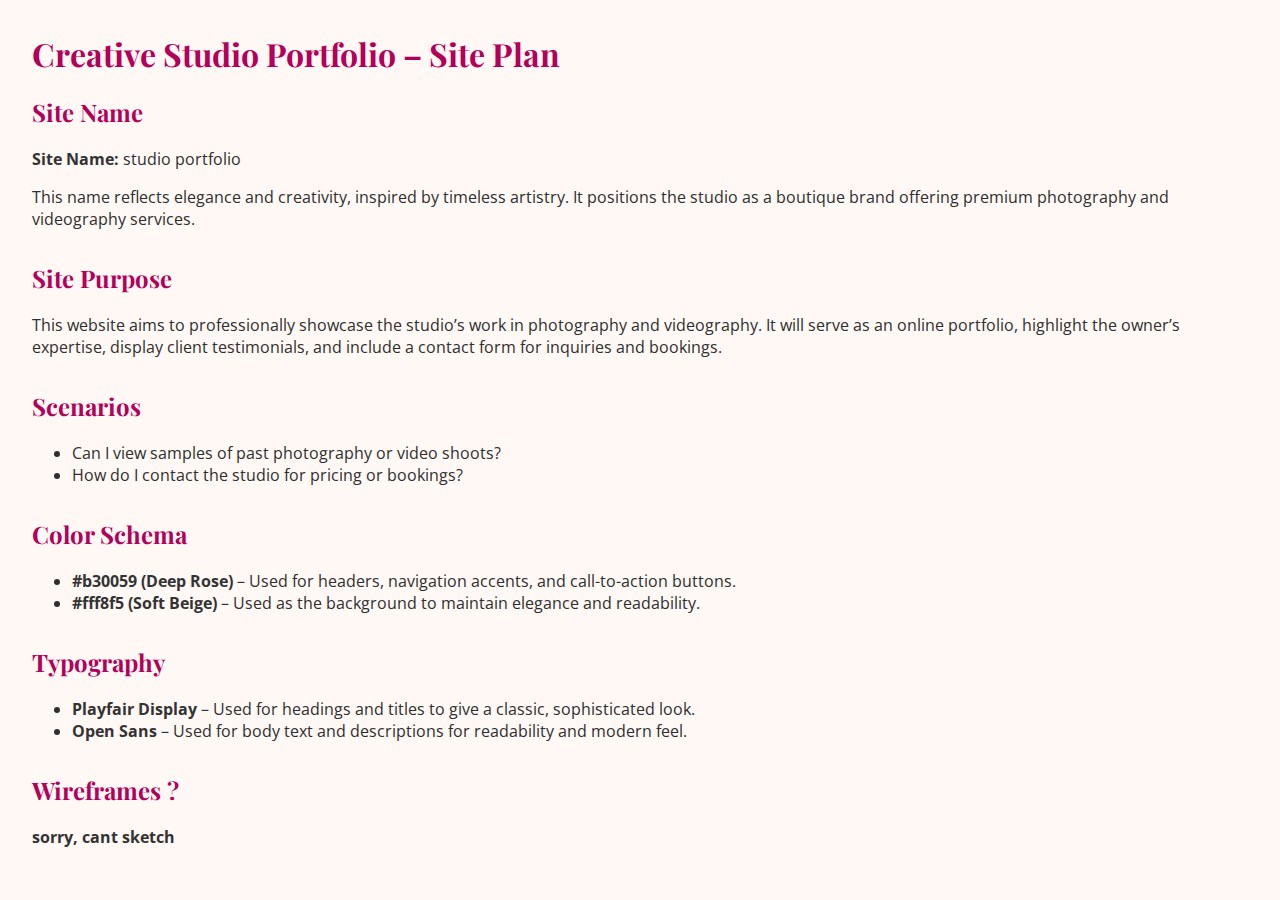
<file: site-plan.html>
<!DOCTYPE html>
<html lang="en">
<head>
  <meta charset="UTF-8" />
  <meta name="viewport" content="width=device-width, initial-scale=1.0"/>
  <title>Creative Studio Portfolio - Site Plan</title>
  <link href="https://fonts.googleapis.com/css2?family=Playfair+Display:wght@600&family=Open+Sans&display=swap" rel="stylesheet">
  <style>
    body {
      font-family: 'Open Sans', sans-serif;
      margin: 2rem;
      background-color: #fff8f5;
      color: #2e2e2e;
    }
    h1, h2 {
      font-family: 'Playfair Display', serif;
      color: #b30059;
    }
    section {
      margin-bottom: 2rem;
    }
    strong {
      color: #333;
    }
  </style>
</head>
<body>

  <h1>Creative Studio Portfolio – Site Plan</h1>

  <section>
    <h2>Site Name</h2>
    <p><strong>Site Name:</strong> studio portfolio</p>
    <p>This name reflects elegance and creativity, inspired by timeless artistry. It positions the studio as a boutique brand offering premium photography and videography services.</p>
  
  </section>

  <section>
    <h2>Site Purpose</h2>
    <p>This website aims to professionally showcase the studio’s work in photography and videography. It will serve as an online portfolio, highlight the owner’s expertise, display client testimonials, and include a contact form for inquiries and bookings.</p>
  </section>

  <section>
    <h2>Scenarios</h2>
    <ul>
      <li>Can I view samples of past photography or video shoots?</li>
      <li>How do I contact the studio for pricing or bookings?</li>
    </ul>
  </section>

  <section>
    <h2>Color Schema</h2>
    <ul>
      <li><strong>#b30059 (Deep Rose)</strong> – Used for headers, navigation accents, and call-to-action buttons.</li>
      <li><strong>#fff8f5 (Soft Beige)</strong> – Used as the background to maintain elegance and readability.</li>
    </ul>
  </section>

  <section>
    <h2>Typography</h2>
    <ul>
      <li><strong>Playfair Display</strong> – Used for headings and titles to give a classic, sophisticated look.</li>
      <li><strong>Open Sans</strong> – Used for body text and descriptions for readability and modern feel.</li>
    </ul>
  </section>

  <section>
    <h2>Wireframes ?</h2>
    <p><strong>sorry, cant sketch</strong></p>


</body>
</html>
</file>
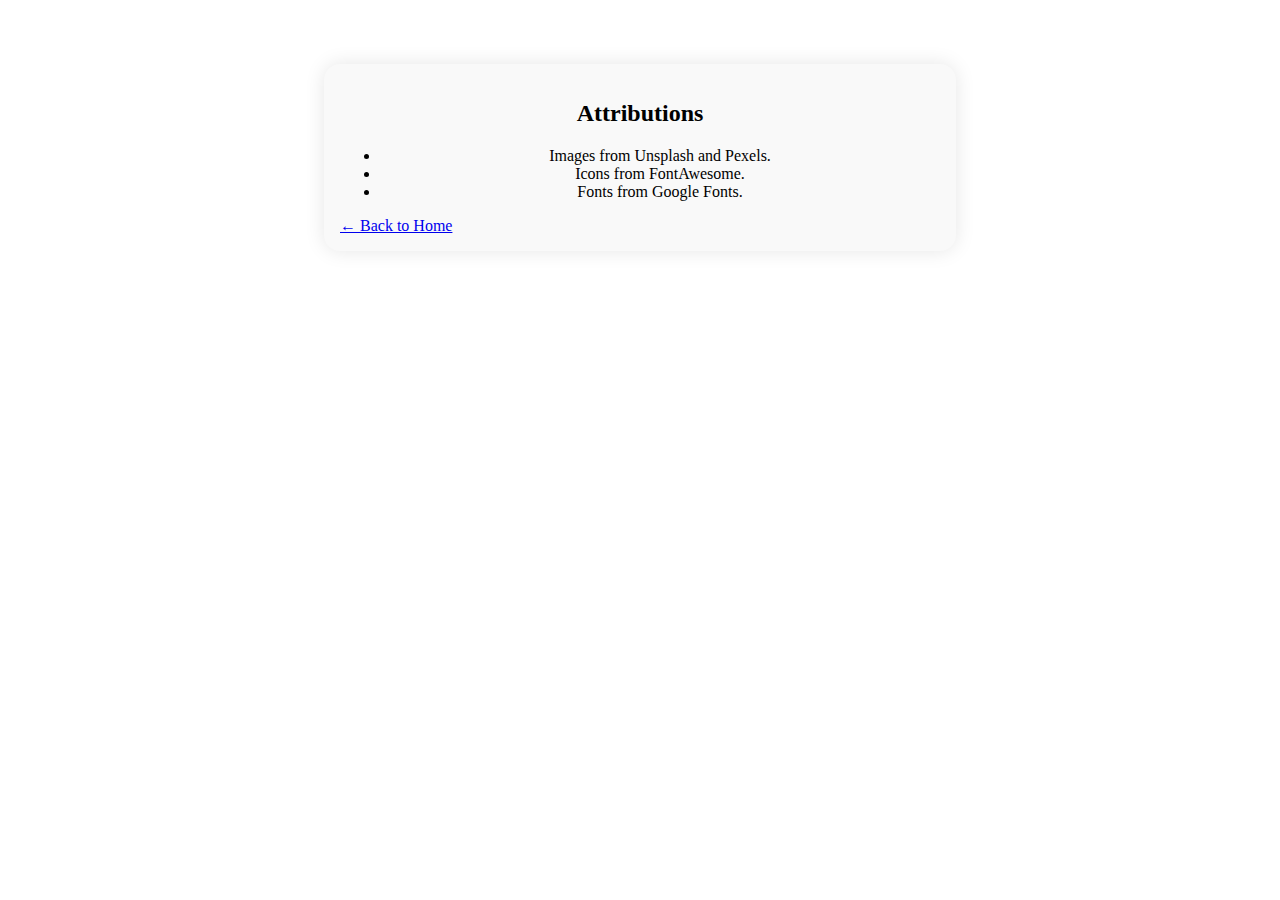
<file: _studioWebsite/attributions.html>
<!DOCTYPE html>
<html lang="en">
<head>
  <meta charset="UTF-8" />
  <meta name="viewport" content="width=device-width, initial-scale=1.0"/>
  <title>Attributions</title>
  <link rel="stylesheet" href="css/styles.css">
</head>
<body>
  <main class="attributions">
    <h2>Attributions</h2>
    <ul>
      <li>Images from Unsplash and Pexels.</li>
      <li>Icons from FontAwesome.</li>
      <li>Fonts from Google Fonts.</li>
    </ul>
    <a href="index.html">← Back to Home</a>
  </main>
</body>
</html>
</file>
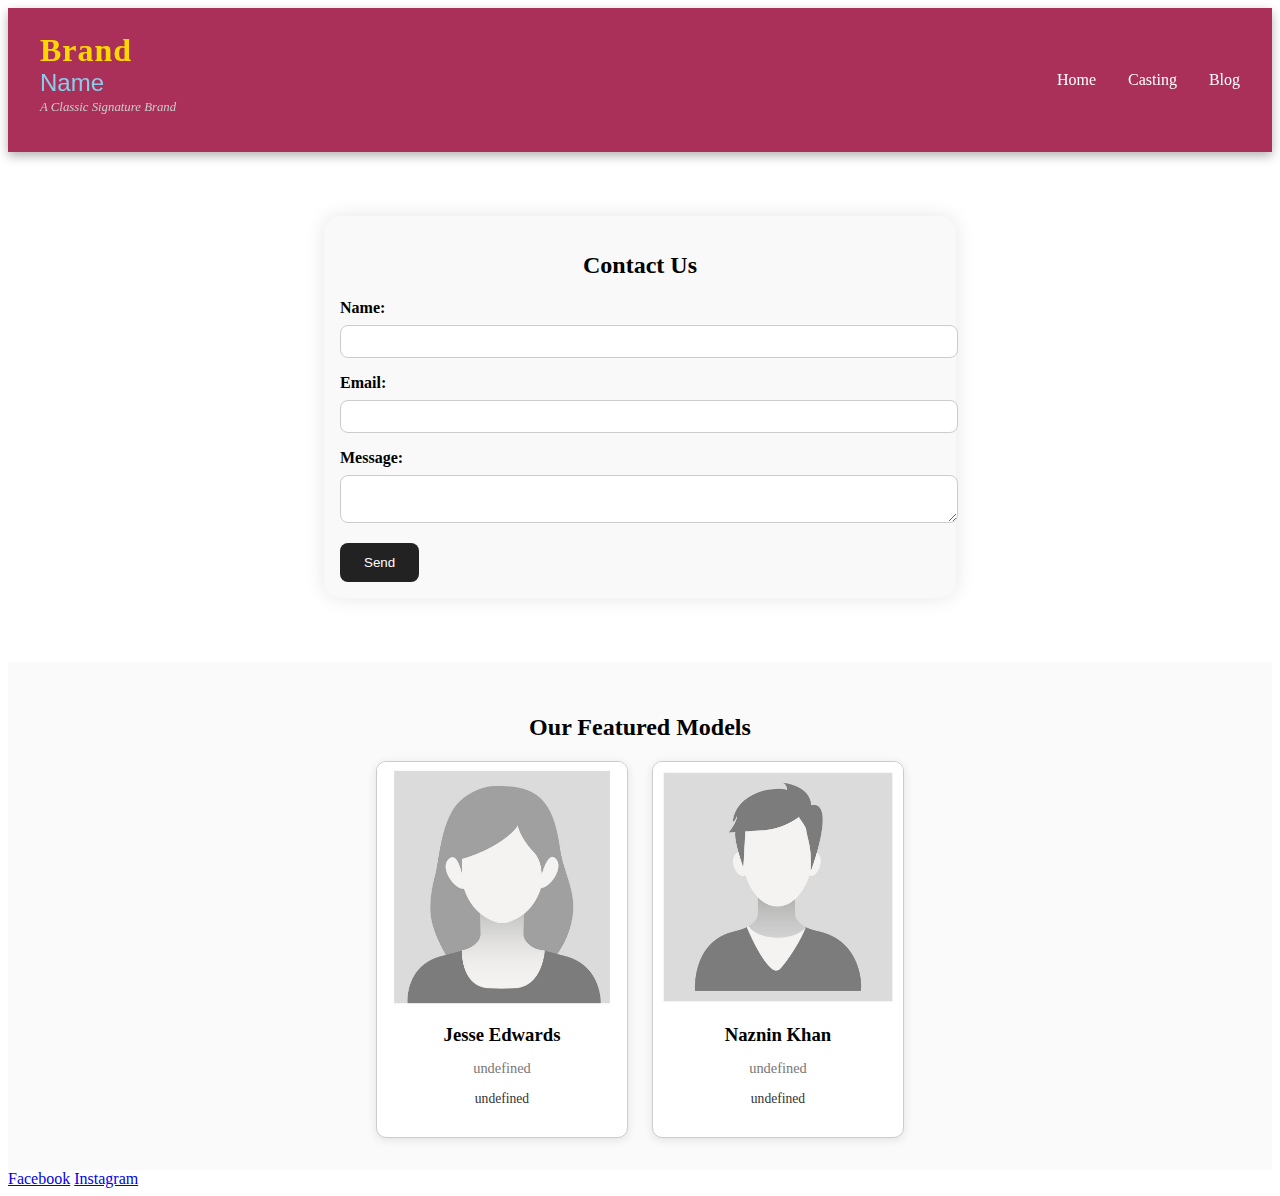
<file: _studioWebsite/contact.html>
<!DOCTYPE html>
<html lang="en">
<head>
  <meta charset="UTF-8" />
  <meta name="viewport" content="width=device-width, initial-scale=1.0"/>
  <title>Contact | Creative Studio</title>
  <link rel="stylesheet" href="css/styles.css">
</head>
<body>
  <header>
    <div class="logo">
      <span class="mona">Brand</span>
      <span class="lisa">Name</span>
      <p class="logo-subtext">A Classic Signature Brand</p>
    </div>
    <ul class="nav-links">
      <li><a href="index.html">Home</a></li>
      <li><a href="#">Casting</a></li>
      <li><a href="#">Blog</a></li>
    </ul>
  </header>

  <main class="form-container">
    <h2>Contact Us</h2>
    <form action="success.html" method="get">
      <label>Name: <input type="text" name="name" required></label>
      <label>Email: <input type="email" name="email" required></label>
      <label>Message: <textarea name="message" required></textarea></label>
      <button type="submit">Send</button>
    </form>
  </main>

 
  <section class="model-cards-section">
    <h2>Our Featured Models</h2>
    <div id="modelCards" class="model-cards-container"></div>
  </section>

  <footer>
    <div class="social-links">
      <a href="#">Facebook</a>
      <a href="#">Instagram</a>
    </div>
  </footer>

  
  <script>
    async function loadModelData() {
      try {
        const res = await fetch('data/model.json');
        const models = await res.json();
        const container = document.getElementById("modelCards");

        models.forEach(model => {
          const card = document.createElement("div");
          card.className = "model-card";
          card.innerHTML = `
            <img src="${model.image}" alt="${model.name}" />
            <h3>${model.name}</h3>
            <p class="title">${model.title}</p>
            <p class="bio">${model.bio}</p>
          `;
          container.appendChild(card);
        });
      } catch (err) {
        console.error('Failed to load model data:', err);
      }
    }

    loadModelData();
  </script>
</body>
</html>
</file>
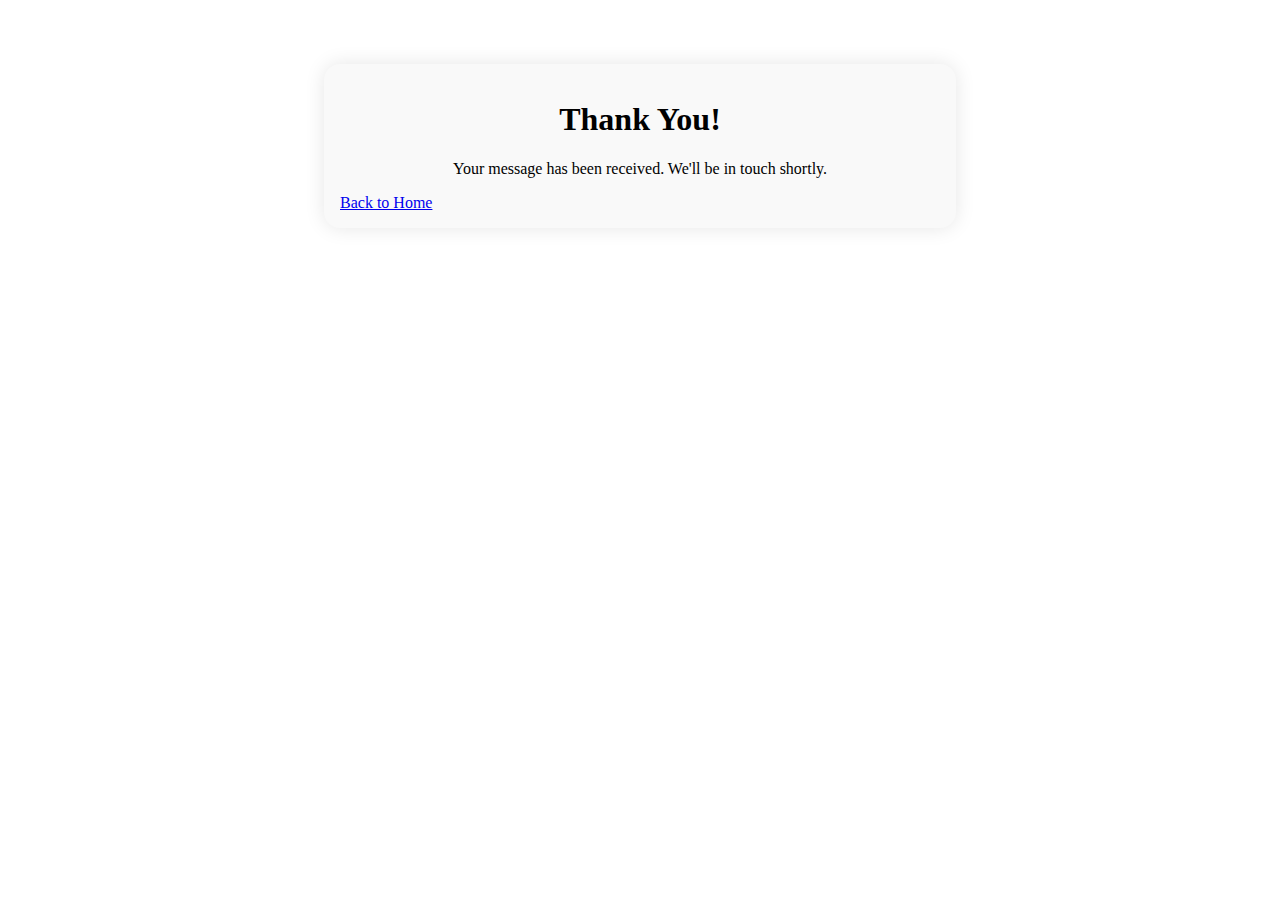
<file: _studioWebsite/success.html>
<!DOCTYPE html>
<html lang="en">
<head>
  <meta charset="UTF-8">
  <meta name="viewport" content="width=device-width, initial-scale=1.0">
  <title>Form Submitted</title>
  <link rel="stylesheet" href="css/styles.css">
</head>
<body>
  <main class="confirmation">
    <h1>Thank You!</h1>
    <p>Your message has been received. We'll be in touch shortly.</p>
    <a href="index.html">Back to Home</a>
  </main>
</body>
</html>
</file>
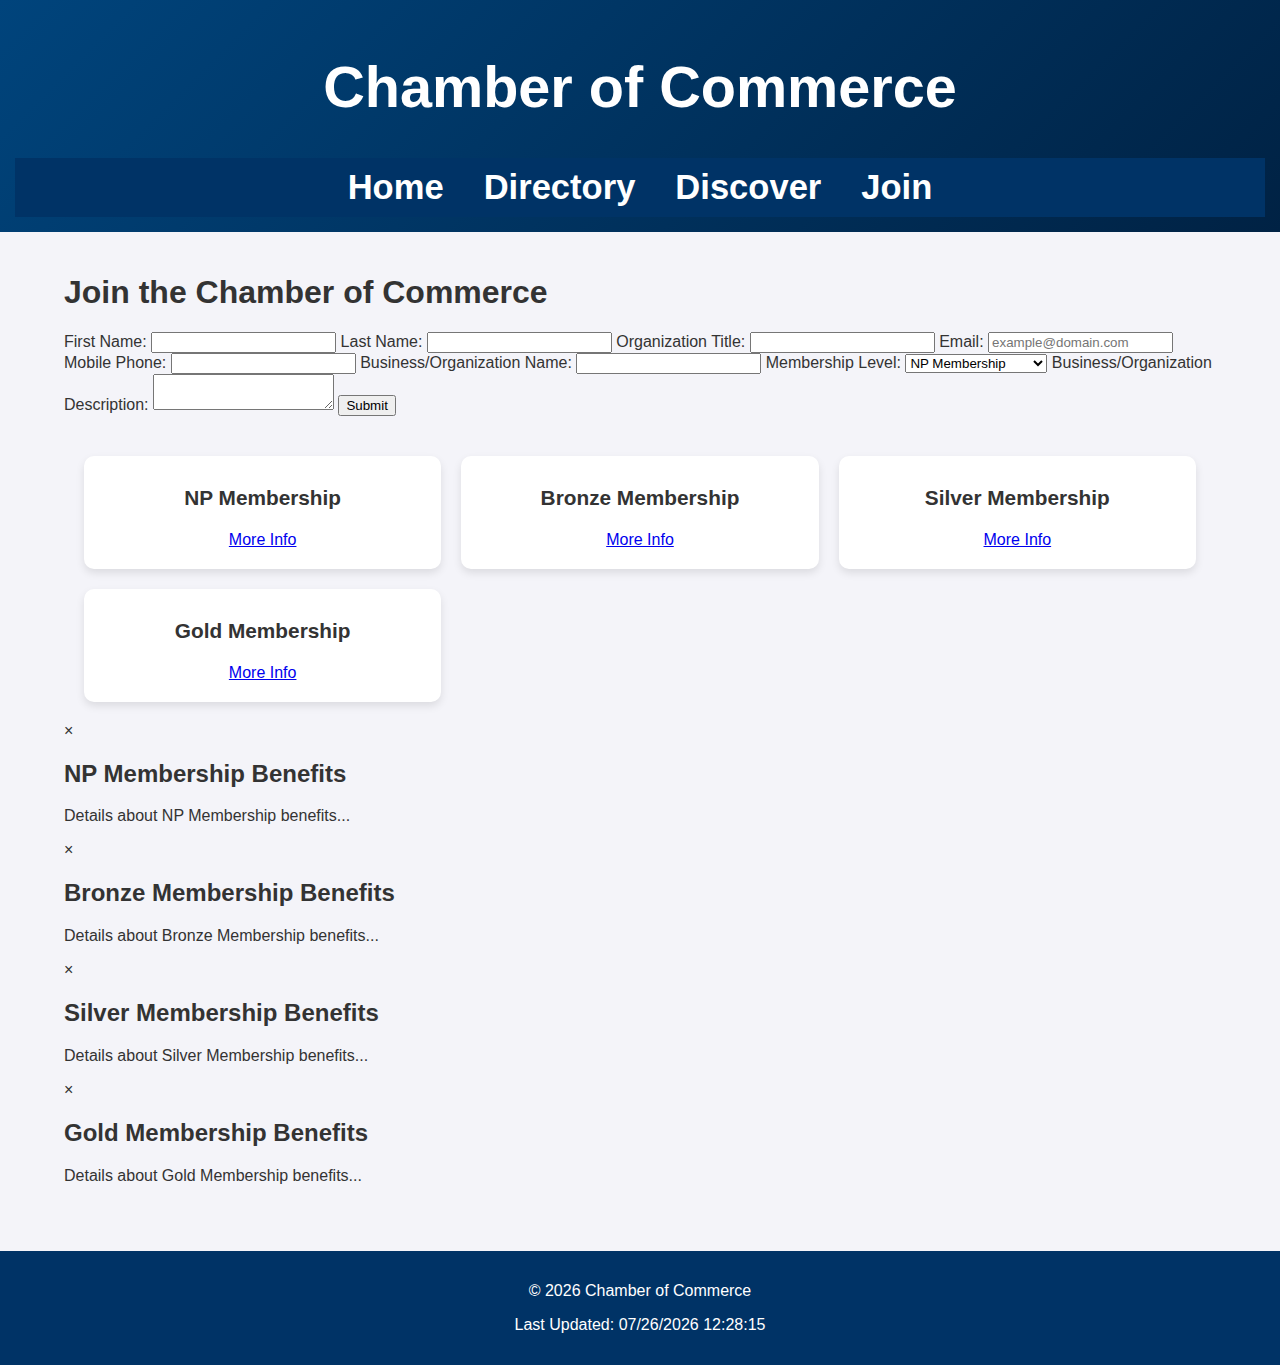
<file: chamber/join.html>
<!DOCTYPE html>
<html lang="en">
<head>
    <meta charset="UTF-8">
    <meta name="viewport" content="width=device-width, initial-scale=1.0">
    <title>Join Chamber of Commerce</title>
    <link rel="stylesheet" href="css/style.css">
    <script defer src="js/script.js"></script>
</head>
<body>
    <header>
        <h1>Chamber of Commerce</h1>
        <nav>
            <ul>
                <li><a href="index.html">Home</a></li>
                <li><a href="directory.html">Directory</a></li>
                <li><a href="discover.html">Discover</a></li>
                <li><a href="join.html">Join</a></li>
            </ul>
        </nav>
    </header>
    
    <main class="container">
        <h1>Join the Chamber of Commerce</h1>
        <form action="thankyou.html" method="get">
            <label for="firstName">First Name:
                <input type="text" id="firstName" name="firstName" title="First Name" autocomplete="given-name" required>
            </label>
            <label for="lastName">Last Name:
                <input type="text" id="lastName" name="lastName" title="Last Name" autocomplete="family-name" required>
            </label>
            <label for="organizationTitle">Organization Title:
                <input type="text" id="organizationTitle" name="organizationTitle" title="Organization Title" autocomplete="organization-title" pattern="[A-Za-z\s-]{7,}" required>
            </label>
            <label for="email">Email:
                <input type="email" id="email" name="email" title="Email Address" autocomplete="email" placeholder="example@domain.com" required>
            </label>
            <label for="phone">Mobile Phone:
                <input type="tel" id="phone" name="phone" title="Mobile Phone" autocomplete="tel" required>
            </label>
            <label for="organization">Business/Organization Name:
                <input type="text" id="organization" name="organization" title="Organization Name" autocomplete="organization" required>
            </label>
            <label for="membershipLevel">Membership Level:
                <select id="membershipLevel" name="membershipLevel" title="Membership Level" required>
                    <option value="np">NP Membership</option>
                    <option value="bronze">Bronze Membership</option>
                    <option value="silver">Silver Membership</option>
                    <option value="gold">Gold Membership</option>
                </select>
            </label>
            <label for="description">Business/Organization Description:
                <textarea id="description" name="description" title="Organization Description"></textarea>
            </label>
            <input type="hidden" id="timestamp" name="timestamp" value="">
            <input type="submit" value="Submit">
        </form>

        <div id="members-container">
            <div class="card" id="np-card">
                <h3>NP Membership</h3>
                <a href="#np-modal">More Info</a>
            </div>
            <div class="card" id="bronze-card">
                <h3>Bronze Membership</h3>
                <a href="#bronze-modal">More Info</a>
            </div>
            <div class="card" id="silver-card">
                <h3>Silver Membership</h3>
                <a href="#silver-modal">More Info</a>
            </div>
            <div class="card" id="gold-card">
                <h3>Gold Membership</h3>
                <a href="#gold-modal">More Info</a>
            </div>
        </div>

        <div id="np-modal" class="modal">
            <div class="modal-content">
                <span class="close">&times;</span>
                <h2>NP Membership Benefits</h2>
                <p>Details about NP Membership benefits...</p>
            </div>
        </div>

        <div id="bronze-modal" class="modal">
            <div class="modal-content">
                <span class="close">&times;</span>
                <h2>Bronze Membership Benefits</h2>
                <p>Details about Bronze Membership benefits...</p>
            </div>
        </div>

        <div id="silver-modal" class="modal">
            <div class="modal-content">
                <span class="close">&times;</span>
                <h2>Silver Membership Benefits</h2>
                <p>Details about Silver Membership benefits...</p>
            </div>
        </div>

        <div id="gold-modal" class="modal">
            <div class="modal-content">
                <span class="close">&times;</span>
                <h2>Gold Membership Benefits</h2>
                <p>Details about Gold Membership benefits...</p>
            </div>
        </div>
    </main>
    
    <footer>
        <p>&copy; <span id="year"></span> Chamber of Commerce</p>
        <p>Last Updated: <span id="last-modified"></span></p>
    </footer>

    <script>
        document.getElementById('timestamp').value = new Date().toISOString();

        var modals = document.querySelectorAll('.modal');
        var links = document.querySelectorAll('.card a');
        var spans = document.querySelectorAll('.close');

        links.forEach(function(link) {
            link.onclick = function(event) {
                event.preventDefault();
                var modalId = link.getAttribute('href');
                document.querySelector(modalId).style.display = 'block';
            }
        });

        spans.forEach(function(span) {
            span.onclick = function() {
                span.parentElement.parentElement.style.display = 'none';
            }
        });

        window.onclick = function(event) {
            if (event.target.classList.contains('modal')) {
                event.target.style.display = 'none';
            }
        }

        document.getElementById('year').textContent = new Date().getFullYear();
        document.getElementById('last-modified').textContent = document.lastModified;
    </script>
</body>
</html>
</file>
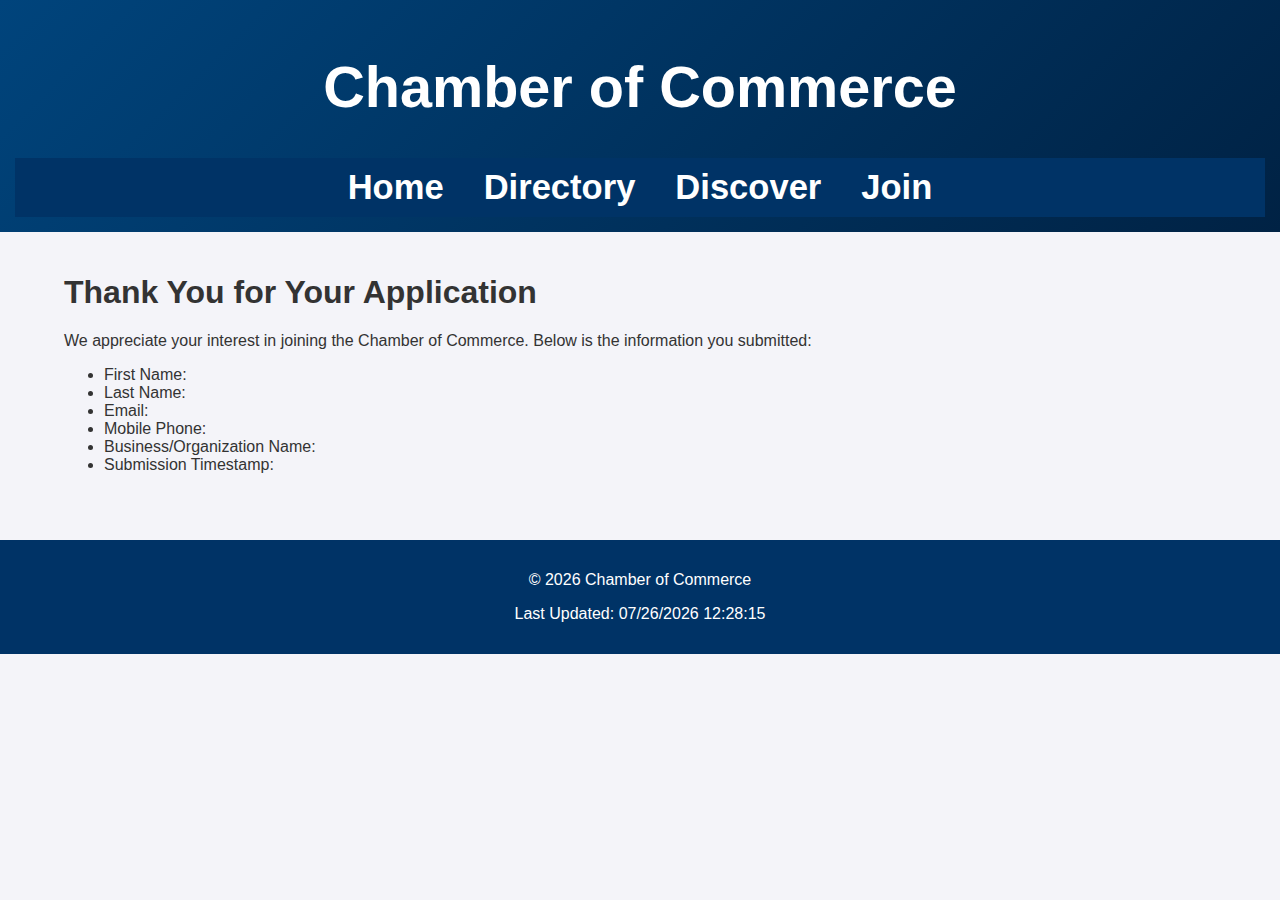
<file: chamber/thankyou.html>
<!DOCTYPE html>
<html lang="en">
<head>
    <meta charset="UTF-8">
    <meta name="viewport" content="width=device-width, initial-scale=1.0">
    <title>Thank You</title>
    <link rel="stylesheet" href="css/style.css">
</head>
<body>
    <header>
        <h1>Chamber of Commerce</h1>
        <nav>
            <ul>
                <li><a href="index.html">Home</a></li>
                <li><a href="directory.html">Directory</a></li>
                <li><a href="discover.html">Discover</a></li>
                <li><a href="join.html">Join</a></li>
            </ul>
        </nav>
    </header>
    
    <main class="container">
        <h1>Thank You for Your Application</h1>
        <p>We appreciate your interest in joining the Chamber of Commerce. Below is the information you submitted:</p>
        <ul>
            <li>First Name: <span id="firstName"></span></li>
            <li>Last Name: <span id="lastName"></span></li>
            <li>Email: <span id="email"></span></li>
            <li>Mobile Phone: <span id="phone"></span></li>
            <li>Business/Organization Name: <span id="organization"></span></li>
            <li>Submission Timestamp: <span id="timestamp"></span></li>
        </ul>
    </main>
    
    <footer>
        <p>&copy; <span id="year"></span> Chamber of Commerce</p>
        <p>Last Updated: <span id="last-modified"></span></p>
    </footer>

    <script>

        const urlParams = new URLSearchParams(window.location.search);
        document.getElementById('firstName').textContent = urlParams.get('firstName');
        document.getElementById('lastName').textContent = urlParams.get('lastName');
        document.getElementById('email').textContent = urlParams.get('email');
        document.getElementById('phone').textContent = urlParams.get('phone');
        document.getElementById('organization').textContent = urlParams.get('organization');
        document.getElementById('timestamp').textContent = urlParams.get('timestamp');


        document.getElementById('year').textContent = new Date().getFullYear();
        document.getElementById('last-modified').textContent = document.lastModified;
    </script>
</body>
</html>
</file>
<file: _studioWebsite/css/styles.css>
.form-container, .confirmation, .attributions {
    max-width: 600px;
    margin: 4rem auto;
    padding: 1rem;
    background: #f9f9f9;
    border-radius: 1rem;
    box-shadow: 0 0 20px rgba(0,0,0,0.1);
  }
  
  .form-container h2,
  .confirmation h1,
  .attributions h2 {
    text-align: center;
  }
  
  .form-container label {
    display: block;
    margin-bottom: 1rem;
    font-weight: bold;
  }
  
  .form-container input,
  .form-container textarea {
    width: 100%;
    padding: 0.5rem;
    margin-top: 0.5rem;
    border: 1px solid #ccc;
    border-radius: 0.5rem;
  }
  
  button {
    display: inline-block;
    padding: 0.75rem 1.5rem;
    background: #222;
    color: white;
    border: none;
    border-radius: 0.5rem;
    cursor: pointer;
  }
  
  button:hover {
    background: #555;
  }
  
  .confirmation p,
  .attributions ul {
    text-align: center;
    margin-top: 1rem;
  }
  .model-cards-section {
    padding: 2rem;
    background: #fafafa;
    text-align: center;
  }
  
  .model-cards-container {
    display: flex;
    flex-wrap: wrap;
    justify-content: center;
    gap: 1.5rem;
    margin-top: 1rem;
  }
  
  .model-card {
    width: 250px;
    border: 1px solid #ccc;
    border-radius: 10px;
    overflow: hidden;
    background: white;
    box-shadow: 0 2px 10px rgba(0,0,0,0.1);
    transition: transform 0.3s ease;
  }
  
  .model-card:hover {
    transform: translateY(-5px);
  }
  
  .model-card img {
    width: 100%;
    height: 250px;
    object-fit: cover;
  }
  
  .model-card h3 {
    margin: 0.5rem 0 0.2rem;
  }
  
  .model-card .title {
    color: #777;
    font-size: 0.9rem;
  }
  
  .model-card .bio {
    font-size: 0.85rem;
    padding: 0 0.8rem 1rem;
    color: #333;
  }
  .modal {
    display: none;
    position: fixed;
    z-index: 1000;
    padding-top: 80px;
    left: 0; top: 0;
    width: 100%; height: 100%;
    background-color: rgba(0, 0, 0, 0.6);
}

.modal-content {
    background-color: white;
    margin: auto;
    padding: 20px;
    border-radius: 10px;
    width: 300px;
    text-align: center;
    position: relative;
}

.close-button {
    position: absolute;
    top: 10px; right: 15px;
    font-size: 20px;
    cursor: pointer;
}

header {
  display: flex;
  justify-content: space-between;
  align-items: center;
  background: #aa3059;
  padding: 1.5rem 2rem;
  color: #ffffff;
  box-shadow: 0 4px 10px rgba(0, 0, 0, 0.3);
  position: sticky;
  top: 0;
  z-index: 1000;
}

.logo {
  display: flex;
  flex-direction: column;
}

.logo .mona {
  font-size: 2rem;
  font-weight: bold;
  color: #FFD700; /* gold accent */
  font-family: 'Georgia', serif;
  letter-spacing: 1px;
}

.logo .lisa {
  font-size: 1.5rem;
  color: #87ceeb; /* soft sky blue */
  font-family: 'Trebuchet MS', sans-serif;
}

.logo-subtext {
  font-size: 0.8rem;
  color: #cccccc;
  font-style: italic;
  margin-top: 0.2rem;
}

.nav-links {
  list-style: none;
  display: flex;
  gap: 2rem;
}

.nav-links li a {
  text-decoration: none;
  color: #ffffff;
  font-weight: 500;
  transition: color 0.3s;
}

.nav-links li a:hover {
  color: #FFD700;
}
</file>
<file: chamber/css/style.css>
body {
    font-family: 'Poppins', sans-serif;
    margin: 0;
    padding: 0;
    background-color: #f4f4f9;
    color: #333;
}

.container {
    width: 90%;
    max-width: 1200px;
    margin: auto;
    padding: 20px;
}

header {
    background: linear-gradient(135deg, #00447c, #002244);
    color: white;
    text-align: center;
    padding: 20px;
    font-size: 1.8em;
    font-weight: bold;
}

/* Navigation */
nav {
    background: #003366;
    display: flex;
    justify-content: center;
    padding: 15px;
}

nav ul {
    list-style: none;
    display: flex;
    gap: 20px;
    padding: 0;
    margin: 0;
}

nav a {
    color: white;
    text-decoration: none;
    font-size: 1.1em;
    font-weight: 500;
    transition: 0.3s ease;
}

nav a:hover {
    color: #FFD700;
}


.view-toggle {
    display: flex;
    justify-content: center;
    margin: 20px 0;
}

button {
    padding: 12px 20px;
    margin: 5px;
    border: none;
    cursor: pointer;
    font-size: 1em;
    background: #00447c;
    color: white;
    border-radius: 5px;
    transition: 0.3s ease;
}

button:hover {
    background: #FFD700;
    color: black;
}


#members-container {
    display: grid;
    grid-template-columns: repeat(auto-fit, minmax(300px, 1fr));
    gap: 20px;
    padding: 20px;
}


.member-card {
    background: white;
    padding: 15px;
    box-shadow: 0 4px 8px rgba(0, 0, 0, 0.1);
    border-radius: 10px;
    text-align: center;
    transition: 0.3s ease-in-out;
}

.member-card:hover {
    transform: translateY(-5px);
}

.member-card img {
    width: 100%;
    height: 180px;
    object-fit: cover;
    border-radius: 10px;
}

.member-card h3 {
    margin-top: 10px;
    font-size: 1.3em;
    font-weight: bold;
    color: #333;
}

.member-card p {
    font-size: 1em;
    color: #555;
}

.member-card a {
    display: inline-block;
    margin-top: 10px;
    padding: 8px 15px;
    background: #00447c;
    color: white;
    text-decoration: none;
    border-radius: 5px;
    transition: 0.3s ease;
}

.member-card a:hover {
    background: #FFD700;
    color: black;
}


.list-view {
    display: flex;
    flex-direction: column;
}

.list-view .member-card {
    display: flex;
    align-items: center;
    gap: 20px;
    text-align: left;
    padding: 15px;
}

.list-view .member-card img {
    width: 100px;
    height: 100px;
    border-radius: 10px;
    object-fit: cover;
}

.list-view .member-card h3 {
    font-size: 1.2em;
}

.list-view .member-card p {
    font-size: 0.9em;
}


footer {
    background: #003366;
    color: white;
    text-align: center;
    padding: 15px;
    margin-top: 30px;
}


@media (max-width: 768px) {
    nav ul {
        flex-direction: column;
        text-align: center;
    }

    .view-toggle {
        flex-direction: column;
        align-items: center;
    }

    #members-container {
        grid-template-columns: 1fr;
    }
}



.container {
    width: 90%;
    max-width: 1200px;
    margin: auto;
    padding: 20px;
}


header {
    background-color: #00447c;
    color: white;
    text-align: center;
    padding: 15px;
    font-size: 1.8em;
    font-weight: bold;
}

nav {
    background: #003366;
    display: flex;
    justify-content: center;
    align-items: center;
    padding: 10px;
}

nav ul {
    list-style: none;
    display: flex;
    padding: 0;
    margin: 0;
    gap: 20px;
}

nav ul li {
    display: inline;
}

nav ul li a {
    color: white;
    text-decoration: none;
    font-size: 1.2em;
    font-weight: 600;
    padding: 10px;
    transition: color 0.3s ease;
}

nav ul li a:hover {
    color: #FFD700;
}


.view-toggle {
    display: flex;
    justify-content: center;
    margin: 20px 0;
}

button {
    padding: 10px 15px;
    margin: 5px;
    border: none;
    cursor: pointer;
    font-size: 1em;
    background: #00447c;
    color: white;
    border-radius: 5px;
    transition: background 0.3s ease;
}

button:hover {
    background: #FFD700;
    color: black;
}


#members-container {
    display: grid;
    grid-template-columns: repeat(auto-fit, minmax(280px, 1fr));
    gap: 20px;
    margin-top: 20px;
}


.card {
    background: white;
    padding: 20px;
    box-shadow: 0 4px 8px rgba(0, 0, 0, 0.1);
    border-radius: 10px;
    text-align: center;
    transition: transform 0.3s ease-in-out;
}

.card:hover {
    transform: translateY(-5px);
}

.card img {
    width: 100%;
    height: 180px;
    object-fit: cover;
    border-radius: 10px;
}

.card h3 {
    margin-top: 10px;
    font-size: 1.3em;
    color: #333;
}

.card p {
    font-size: 1em;
    color: #666;
}


footer {
    background: #003366;
    color: white;
    text-align: center;
    padding: 15px;
    margin-top: 30px;
    font-size: 1em;
}


@media (max-width: 768px) {
    nav {
        flex-direction: column;
        align-items: center;
        text-align: center;
    }

    nav ul {
        flex-direction: column;
        gap: 10px;
    }

    #members-container {
        grid-template-columns: 1fr;
    }

    .card {
        padding: 15px;
    }

    .card img {
        height: 160px;
    }

    header {
        font-size: 1.5em;
    }

    footer {
        font-size: 0.9em;
    }
}
</file>
